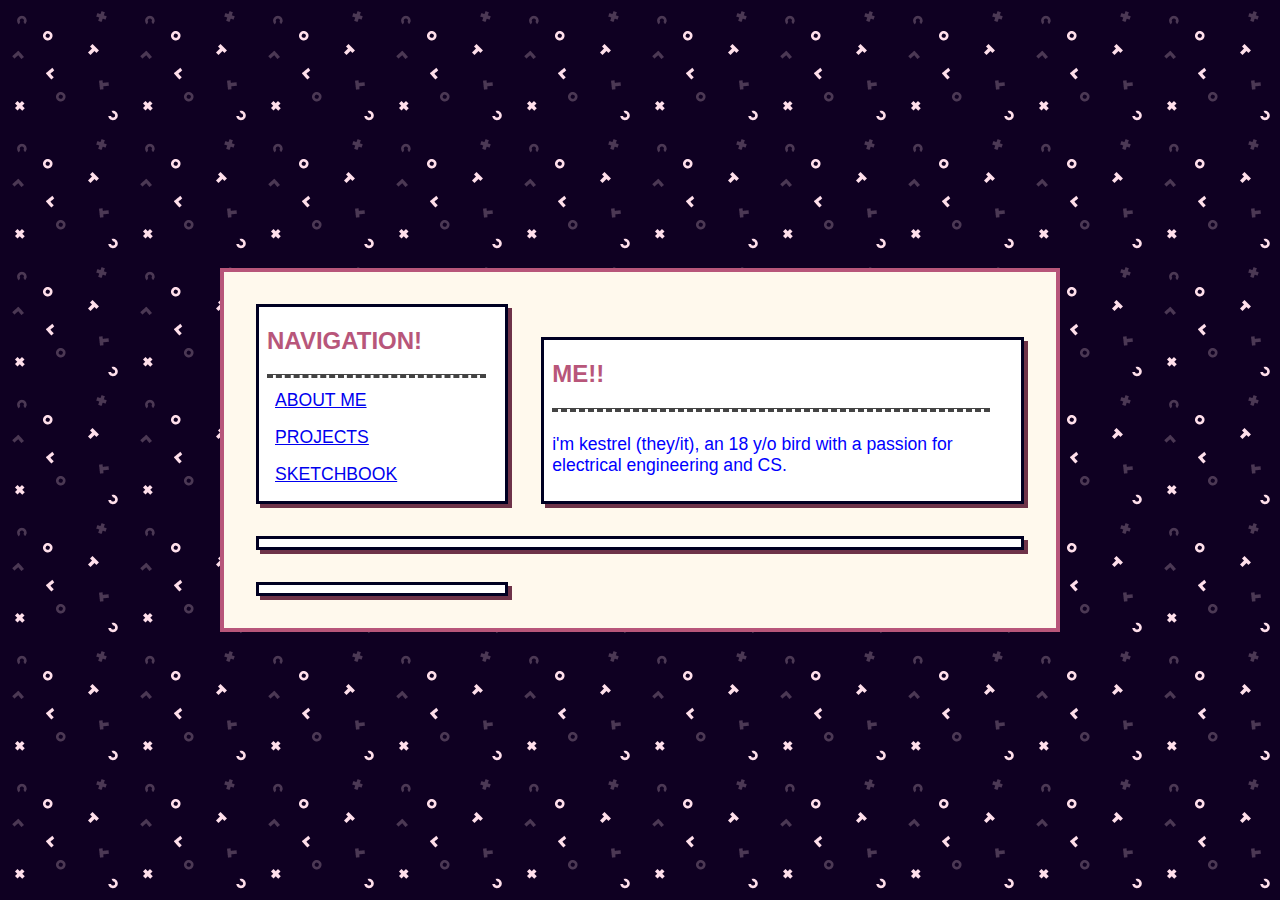
<file: index.html>
<!DOCTYPE html>
<html lang="en">
<head>
    <meta charset="UTF-8">
    <meta name="viewport" content="width=device-width, initial-scale=1.0">
    <link href="/index.css" rel="stylesheet">
    <title>Document</title>
</head>
<body>
    <div class="main">
        <div class="content-box navigation">
            <h2>NAVIGATION!</h2>
            <div class="divider"></div>
            <a class="nav-link" href="/about">ABOUT ME</a>
            <a class="nav-link" href="/projects">PROJECTS</a>
            <a class="nav-link" href="/art">SKETCHBOOK</a>
        </div>
        <div class="content-box about">
            <h2>ME!!</h2>
            <div class="divider"></div>
            <p>
                i'm kestrel (they/it),
                an 18 y/o bird with a passion for electrical engineering and CS.

            </p>
        </div>
        <div class="content-box updates"></div>
        <div class="content-box people"></div>
        <div class=""></div>
    </div>
</body>
</html>
</file>
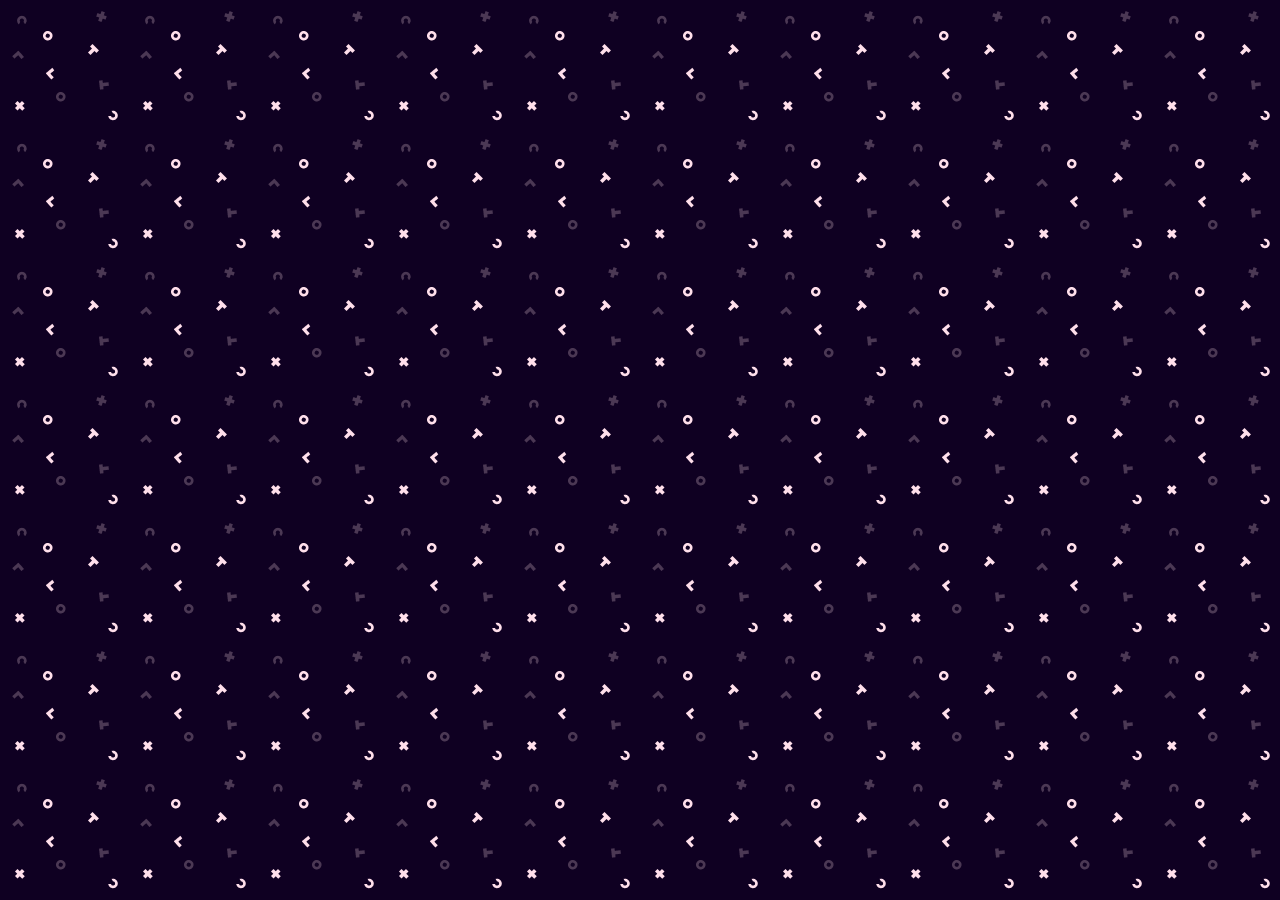
<file: about.html>
<!DOCTYPE html>
<html lang="en">
<head>
    <meta charset="UTF-8">
    <meta name="viewport" content="width=device-width, initial-scale=1.0">
    <title>kestrel's corner</title>
    
    <link rel="preconnect" href="https://fonts.googleapis.com">
    <link rel="preconnect" href="https://fonts.gstatic.com" crossorigin>
    <link href="https://fonts.googleapis.com/css2?family=Comic+Relief:wght@400;700&family=Yantramanav:wght@100;300;400;500;700;900&display=swap" rel="stylesheet">
    <link href="/index.css" rel="stylesheet">
</head>
<body>
</body>
</html>
</file>
<file: index.css>
body {
    background-image: url("/background.png");
    background-repeat: repeat;

    padding: 0;
    margin: 0;
    min-height: 100vh;
    display: flex;
    justify-content: center;
    align-items: center;
}

.main {
    display: flex;
    flex-direction: row;
    justify-content: space-between;
    align-items: end;
    row-gap: 2rem;
    flex-wrap: wrap;
    border: 4px #b8567a solid;
    background-color: #fff9ed;
    color: #b8567a;
    font-family: "Yantramanav", sans-serif;
    padding: 2rem;
    animation: ease-in on 150ms;
}

@keyframes on {
    0% {
        transform: scale(0%, 0%);
    }

    50% {
        transform: scale(80%, 50%);
    }

    80% {
        transform: scale(105%, 105%);
    }

    100% {
        transform: scale(100%, 100%);
    }
}

.modal {
    padding: 2rem;
    display: flex;
    flex-direction: column;
    justify-content: end;
    align-items: center;
    width: 75vw;
    height: 50vh;
    background-color: white;
    border: 4px #b8567a solid;
    box-shadow: 10px 10px #6e3349;
}

.modal > h1 {
    position: absolute;
    top: 20vh;
    left: 5vw;
    transform: rotate(-30deg);
    font-family: "Comic Sans MS", "Comic Relief", cursive;;
    color: black;
    font-weight: 700;
    -webkit-text-stroke: 1.5px white;
}

.flex-row {
    display: flex;
    flex-direction: row;
}

button {
    width: fit-content;
    border: none;
    padding: 0.25rem 2rem;
    background-color: #b8567a;
    color: white;
    box-shadow: 4px 4px #6e3349;
    cursor: pointer;
}

button:active {
    background-color: #6e3349;
    color: white;
    box-shadow: -4px -4px #b8567a;
}

.content-box {
    overflow-y: scroll;
    border: 3px #000022 solid;  
    background-color: #ffffff;
    padding: 0.5rem;
    padding-top: 0;
    box-shadow: 4px 4px #6e3349;
    transition: ease-out box-shadow 100ms;
}

.content-box:hover {
    box-shadow: 7px 7px #6e3349;
}

.divider {
    margin-bottom: 0.25rem;
    width: 95%;
    border-top: 1px #444 solid;
    border-bottom: 3px #444 dashed;
}

.navigation {
    display: flex;
    flex-direction: column;
    height: fit-content;
}

.nav-link {
    font-size: 1.1rem;
    margin: 0.5rem;
}

.about {
    height: fit-content;
    display: flex;
    flex-direction: column;
}

.about > p {
    font-size: 1.1rem;
}

.about > p {
    color: blue;
}

.center {
    text-align: center;
}

.feeling {
    overflow: hidden;
}

.update {
    border: 2px #b8567a solid;
    display: flex;
    flex-direction: row;
    color: #000022;
    justify-content: space-between;
    padding-left: 0.25rem;
    padding-right: 0.5rem;
    margin-top: 1rem;
}

.update > p {
    margin: 0.25rem;
}

.update > .time {
    width: 20%;
    color: #444;
    text-align: right;
}

.people {
    display: flex;
    flex-direction: column;
    align-items: center;
}

.badges {
    display: flex;
    flex-direction: row;
    width: 100%;
    justify-content: space-evenly;
}

.warnings {
    align-items: center;
    height: 40vh;
    width: 50%;
    overflow: hidden;
}

.warnings > .images {
    display: inline-block;
    overflow-y: scroll;
}

.warnings > .images > img {
    width: 45%;
    margin: 0;
    image-rendering: pixelated;
}

@media (orientation: landscape) {
    .main {
        width: 60vw;
        margin-top: 7rem;
        margin-bottom: 7rem
    }

    .navigation {
        width: 30%;
        height: 50%;
    }

    .about {
        width: 60%;
        height: 50%;
    }

    .status {
        display: flex;
        flex-direction: column;
        justify-content: space-between;
        width: 60%;
        height: 40%;
    }

    .updates {
        width: 100%;
        height: 70%;
    }

    .feeling {
        display: flex;
        flex-direction: row;
        align-items: center;
        width: 100%;
        height: 2.5rem;
        padding-bottom: 0;
        column-gap: 0.5rem;
    }

    .feeling > h2 {
        margin-right: 0.5rem;
    }

    .feeling > * {
        margin: 0;
    }

    .people {
        width: 30%;
        height: 37%;
    }
}
</file>
